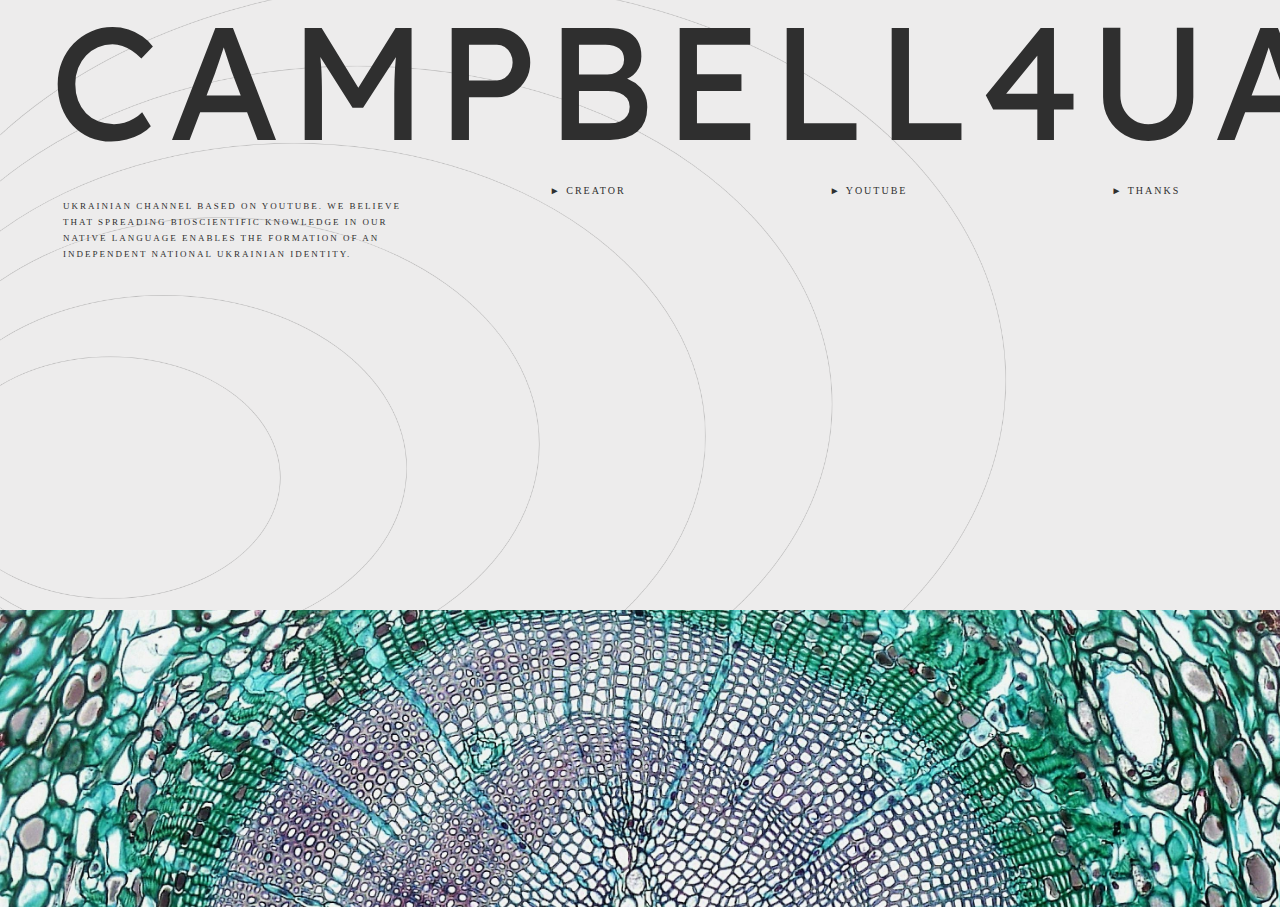
<file: index.html>
<!DOCTYPE html>
<html lang="en">
<head>
    <meta charset="UTF-8">
    <meta name="viewport" content="width=device-width, initial-scale=1.0">
    <title>Біологія Кемпбелла UA</title>
    <link rel="preconnect" href="https://fonts.googleapis.com">
    <link rel="preconnect" href="https://fonts.gstatic.com" crossorigin>
    <link href="https://fonts.googleapis.com/css2?family=Lexend+Deca:wght@100..900&family=Lexend+Peta:wght@100..900&display=swap" rel="stylesheet">

    <link rel="preconnect" href="https://fonts.googleapis.com">
    <link rel="preconnect" href="https://fonts.gstatic.com" crossorigin>
    <link href="https://fonts.googleapis.com/css2?family=Outfit:wght@100..900&display=swap" rel="stylesheet">
    <link rel="stylesheet" href="./styles.css">
</head>
<body>
    <section class="name">
        <div class="name-wrapper">
        <div class="name-first-div">
            <p class="name-div">CAMPBELL4UA</p>
        </div>
         <div class="name-secondary-div">
            <div class="name-secondary-div-item"><a href="./creator.html">► creator</a></div>
            <div class="name-secondary-div-item"><a href="./yt.html">► youtube</a></div>
            <div class="name-secondary-div-item"><a href="./member.html">► thanks</a></div>
        </div>
        <div class="name-tertiary-div">
            <div class="name-tertiary-div-item">UKRAINIAN CHANNEL BASED ON YOUTUBE. WE 
                BELIEVE THAT SPREADING BIOSCIENTIFIC KNOWLEDGE 
                IN OUR NATIVE LANGUAGE ENABLES THE FORMATION 
                OF AN INDEPENDENT NATIONAL UKRAINIAN IDENTITY.</div>
        </div>
        </div>
    </section>

    <section class="landing-img"></section>
  <!--   <section class="main-img-comment">
        <div class="main-img-comment-wrapper"><p class="main-img-comment-para">discovery</p></div>
    </section> -->


</body>
</html>
</file>
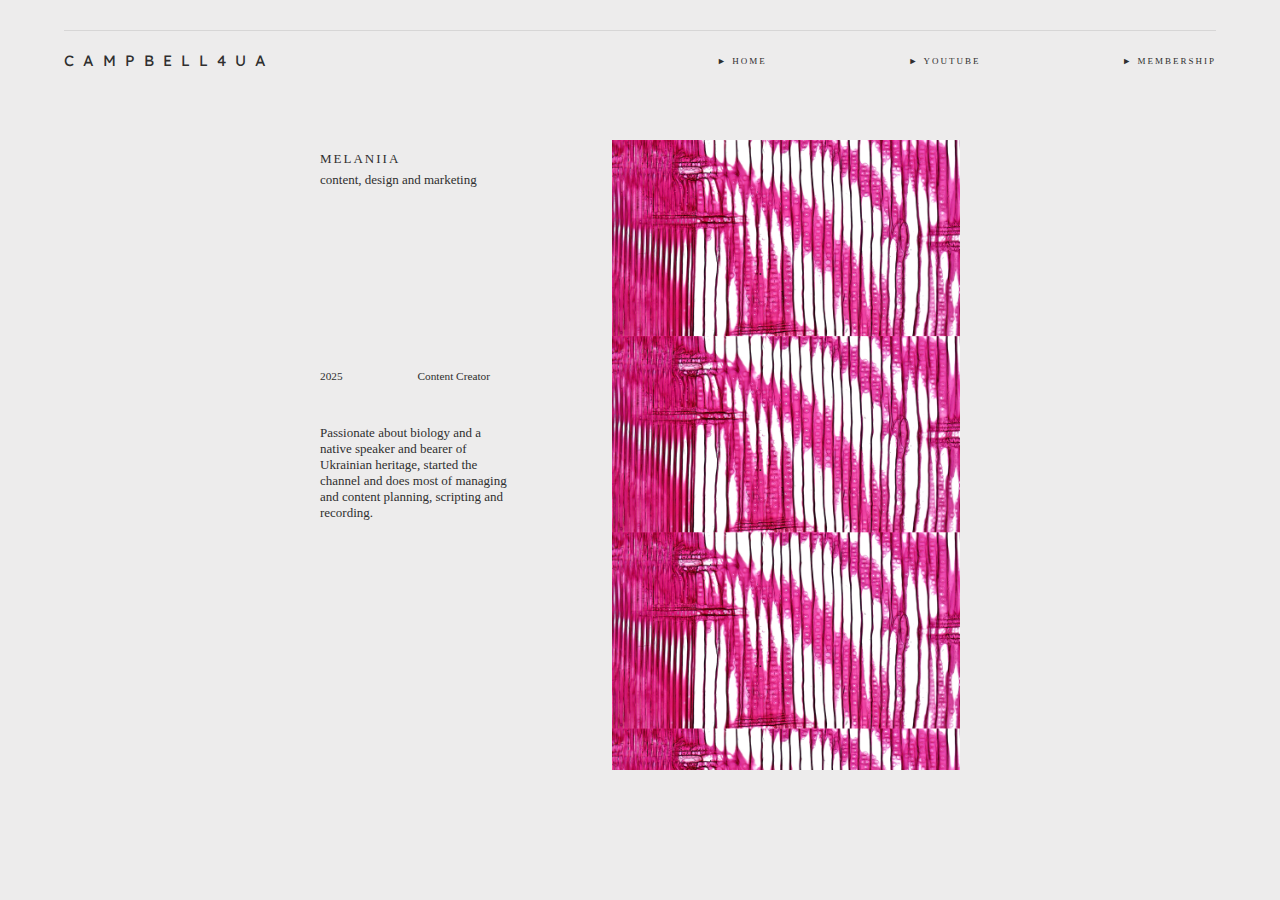
<file: creator.html>
<!DOCTYPE html>
<html lang="en">
<head>
    <meta charset="UTF-8">
    <meta name="viewport" content="width=device-width, initial-scale=1.0">
    <title>Creator</title>
    <link rel="stylesheet" href="./styles.css">

    <link rel="preconnect" href="https://fonts.googleapis.com">
    <link rel="preconnect" href="https://fonts.gstatic.com" crossorigin>
    <link href="https://fonts.googleapis.com/css2?family=Lexend+Deca:wght@100..900&family=Lexend+Peta:wght@100..900&display=swap" rel="stylesheet">

    <link rel="preconnect" href="https://fonts.googleapis.com">
    <link rel="preconnect" href="https://fonts.gstatic.com" crossorigin>
    <link href="https://fonts.googleapis.com/css2?family=Outfit:wght@100..900&display=swap" rel="stylesheet">
    <link rel="stylesheet" href="./styles.css">
</head>
<body class="creator-body">

    <header class="creator-header">
    <div class="creator-header-wrapper">
        <div class="creator-header-name"><a href="./index.html">CAMPBELL4UA</a></div>
         <div class="creator-header-list">
            <div class="creator-header-category"><a href="./index.html">► home</a></div>
            <div class="creator-header-category"><a href="./yt.html">► youtube</a></div>
            <div class="creator-header-category"><a href="./member.html">► membership</a></div>
        </div>
    </div>
    </header>

    <section class="creator-main">

      <div class="creator-main-wrapper">
        <div class="creator-wrapper-text">
            <div class="creator-secondary-div">
               <h2>Melaniia</h2>
               <div>content, design and marketing</div>
            </div>
            <div class="creator-tertiary-div">
                <div>2025</div>
                <div>Content Creator</div>
            </div>
            <div class="creator-quartery-div">
                <p>Passionate about 
                biology and a native speaker and 
                bearer of Ukrainian heritage, started 
                the channel and does most of managing 
                and content planning, scripting and recording.</p>
            </div>
        </div>
        <div class="creator-wrapper-image"></div>
      </div>

    </section>

</body>
</html>
</file>
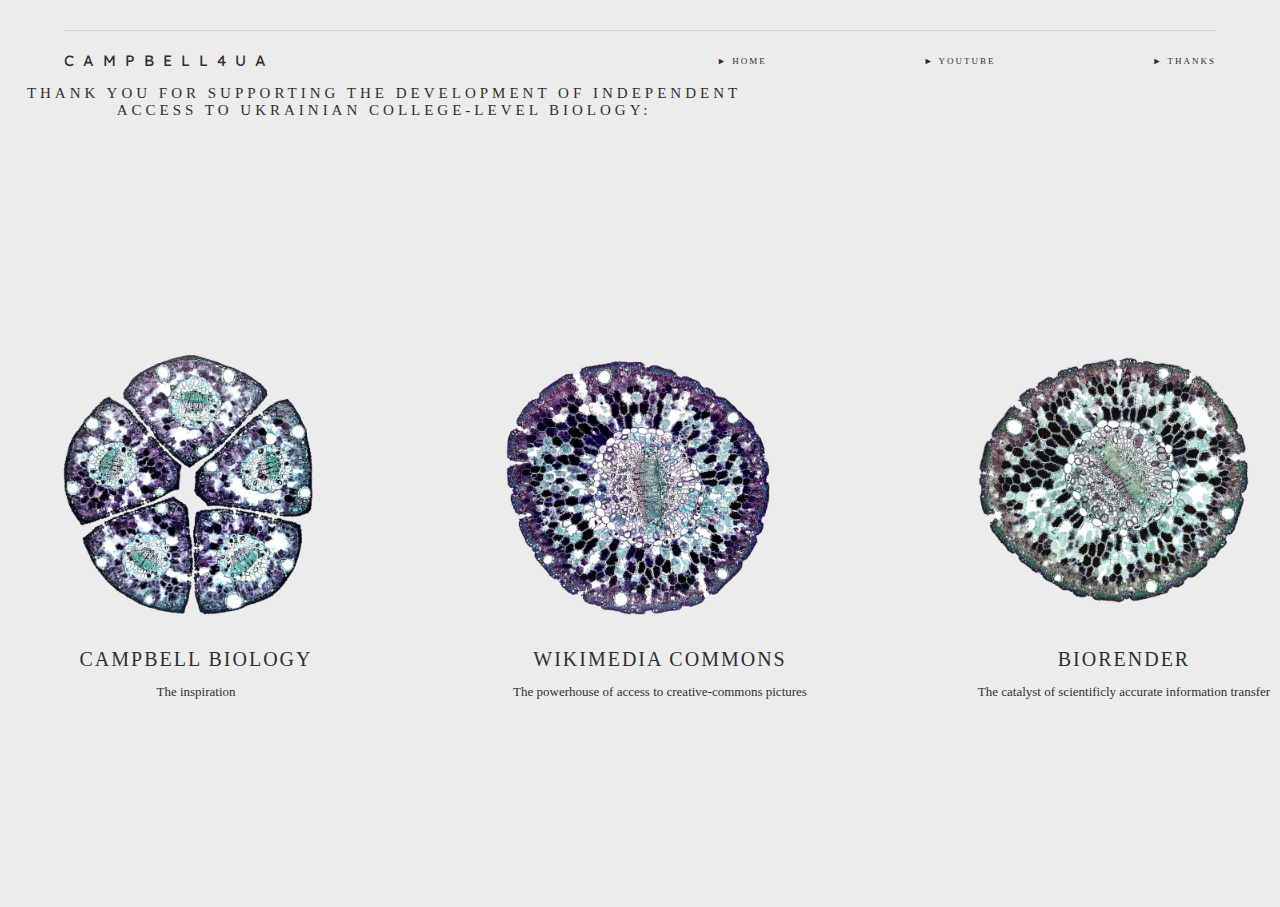
<file: member.html>
<!DOCTYPE html>
<html lang="en">
<head>
    <meta charset="UTF-8">
    <meta name="viewport" content="width=device-width, initial-scale=1.0">
    <title>Thanks!</title>
    <link rel="preconnect" href="https://fonts.googleapis.com">
    <link rel="preconnect" href="https://fonts.gstatic.com" crossorigin>
    <link href="https://fonts.googleapis.com/css2?family=Lexend+Deca:wght@100..900&family=Lexend+Peta:wght@100..900&display=swap" rel="stylesheet">

    <link rel="preconnect" href="https://fonts.googleapis.com">
    <link rel="preconnect" href="https://fonts.gstatic.com" crossorigin>
    <link href="https://fonts.googleapis.com/css2?family=Outfit:wght@100..900&display=swap" rel="stylesheet">
    <link rel="stylesheet" href="./styles.css">
</head>
<body class="thanks">
    <header class="creator-header">
    <div class="creator-header-wrapper">
        <div class="creator-header-name"><a href="./index.html">CAMPBELL4UA</a></div>
         <div class="creator-header-list">
            <div class="creator-header-category"><a href="./index.html">► home</a></div>
            <div class="creator-header-category"><a href="./yt.html">► youtube</a></div>
            <div class="creator-header-category"><a href="./member.html">► thanks</a></div>
        </div>
    </div>
    </header>


    <section class="thanks-text">
        <p>Thank you for supporting the development of independent access to ukrainian college-level biology:</p>
    </section>


    <section class="thanks-main">
        <div class="thanks-div">
            <ul class="thanks-list">
                <li class="thanks-item">
                    <div class="thanks-item-img thanks-item-img1"></div>
                    <h1 class="thanks-item-name">Campbell Biology</h1>
                        <p class="thanks-item-para">The inspiration</p>
                </li>
                 <li class="thanks-item">
                    <div class="thanks-item-img thanks-item-img2"></div>
                     <h1 class="thanks-item-name"><a href="https://commons.wikimedia.org/wiki/Main_Page">Wikimedia Commons</a></h1>
                    <p class="thanks-item-para">The powerhouse of access to creative-commons pictures</p>
                </li>
                 <li class="thanks-item">
                    <div class="thanks-item-img thanks-item-img3"></div>
                    <h1 class="thanks-item-name"><a href="https://www.biorender.com/" to="blank">BioRender</a></h1>
                    <p class="thanks-item-para">The catalyst of scientificly accurate information transfer</p>
                </li>
            </ul>

        </div>
    </section>
</body>
</html>
</file>
<file: styles.css>
*{
    text-decoration: none;
    list-style: none;
    color: var(--grey);
}

:root{
    --grey:#2f2f2f;
}

html, body {
  width: 100vw;
  overflow-x: hidden;
  margin: 0;
  padding: 0;
}
.name{
    background-color: #edecec; 
     background-image: url("./img/bfd.png");
  background-repeat: no-repeat;
  background-position: start;
  background-size: auto 100%;
  width: 100vw;
  height: 70vh;
}

.name-wrapper{
  display: flex;
    flex-direction: column;
    width: 88.3vw;
    margin-left: 50px;
    margin-top: -20px;
}

.name-div{
    font-size: 160px;
    margin: 0px;
    font-family: Lexend Deca;
    letter-spacing: 9px;
    color: var(--grey);
}

.name-secondary-div{
     text-align: end;
    display: inline
}

.name-secondary-div-item{
    display: inline;
    font-size: 10px;
    text-transform: uppercase;
    padding-left: 200px;
    font-family: open sans;
    letter-spacing: 2px;
    font-weight: 300;
      color: var(--grey);
}


.name-tertiary-div{
     text-align: start;
     max-width: 30vw;
}

.name-tertiary-div-item{
    font-size: 9px;
    text-transform: uppercase;
    font-family: open sans;
    letter-spacing: 2px;
    line-height: 16px;
    font-weight: 300;
      color: var(--grey);
      padding-left: 13px;
}

.landing-img{
    background-image: url(./img/pexels-fayette-reynolds-m-s-181007507-11210344\ \(1\).jpg);
    background-size: 110% auto;
    width: 100vw;
    height: 33vh;
}


.main-img-comment{
 padding-left: 80px;
 border: 1px solid black;
}

.main-img-comment-para{
    font-size: 8px;
    text-transform: uppercase;
    font-family: open sans;
    letter-spacing: 2px;
    font-weight: 300;
      color: var(--grey);
}


.creator-body{
    background-color: #edecec;
}

.creator-header-name{
  font-size: 15px;
    margin: 0px;
    font-family: Lexend Deca;
    letter-spacing: 9px;
    color: var(--grey);
}



.creator-header-wrapper{
    border-top:1px solid #2f2f2f1d;
    display: flex;
    justify-content: space-between;
    margin-left: 5vw;
    margin-right: 5vw;
    margin-top: 30px;
    padding-top: 20px;
}

.creator-header-category{
   font-size: 9px;
   font-weight: 700;
    text-transform: uppercase;
    font-family: open sans;
    letter-spacing: 2px;
    font-weight: 300;
      color: var(--grey);
      padding-left: 13px;
}


.creator-wrapper-text{
    margin-right: 100px;
}

.creator-secondary-div>h2{
   font-family: open sans;
   text-transform: uppercase;
   font-weight: 500;
   font-size: 20px;
   letter-spacing: 2px;
   color: var(--grey);
}

.creator-secondary-div>div{
   font-family: open sans;
   font-weight: 300;
   font-size: 13px;
   color: var(--grey);
   line-height: 30%;
}


.creator-quartery-div{
    width: 15vw;
    padding-top: 30px;
}

.creator-quartery-div>p{
   font-family: open sans;
   font-weight: 300;
   font-size: 13px;
   color: var(--grey);
}
.creator-header-list{
    display: flex;
    align-items: center;
    width: 40vw;
    justify-content: space-between;
}

.creator-main{
    display: flex;
    justify-content: center;
    width: 100vw;
    margin-top: 70px;
}

.creator-main-wrapper{
    display: flex;
    flex-direction: row;
    width: 50vw;
    justify-content: space-between;
}

.creator-wrapper-image{
    width: 30vw;
    height: 70vh;
     background-size: 100% auto;
    background-image: url(./img/pexels-fayette-reynolds-m-s-181007507-11210350\ \(1\).jpg);
}

.creator-tertiary-div{
    display: flex;
    width: 170px;
    margin-top: 21vh;
    justify-content: space-between;
}

.creator-tertiary-div>div{
    font-family: open sans;
   font-weight: 300;
   font-size: 11.3px;
   color: var(--grey);
}


.yt-body{
    background-color: #edecec;
}
.yt-header{
    background-color: #edecec;
    padding-bottom: 20px;
}
.yt-landing-div{
    background-image: url("./img/мвчу.png");
  background-repeat: no-repeat;
background-size: auto 70%;
  background-position: center top;
     background-color: #edecec; 
  width: 100vw;
  height: 100vh;
  display: flex;
  justify-content: center;
  align-items: center;
}

.yt-landing-text{
     font-family: open sans;
   text-transform: uppercase;
   font-weight: 300;
   font-size: 15px;
   letter-spacing: 4px;
   color: var(--grey);
   padding-bottom: 200px;
}

.yt-about{
    margin-bottom: 200px;
    display: flex;
    flex-direction: column;
    justify-content: end;
}
.about-header{
     font-family: open sans;
   text-transform: uppercase;
   font-weight: 320;
   font-size: 24px;
   letter-spacing: 4px;
   color: var(--grey);
   border-bottom: 1px solid #2f2f2f1d;
   margin-left: 70px;
   margin-right: 70px;
   padding-bottom: 20px;
}

.yt-about-second-div{
    margin-left: 70px;
    margin-right: 70px;
      font-family: open sans;
   font-weight: 320;
   font-size: 16.3px;
   color: var(--grey);
   width: 40vw;
   margin-top: 30px;
   padding-right: 30px;
}

.yt-about>div{
    display: flex;
    justify-content: end;
}



.thanks{
    background-color: #edecec; 
}
.thanks-main{
    margin-top: 200px;
    text-align: center;
    margin-bottom: 180px;
}
.thanks-div{
    width: 100vw;
    display: flex;
    justify-content: center;
    margin-top: 10px;
}

.thanks-list{
    display: flex;
    flex-direction: row;
    gap:5vw;
}
.thanks-item-img1{
    width: 400px;
    height: 300px;
    background-image: url(./img/gdwr-removebg-preview.png);
    background-position: center;
    background-repeat: no-repeat;
    background-size: auto 100%;
}


.thanks-item-img2{
    width: 400px;
    height: 300px;
    background-image: url(./img/pexels-fayette-reynolds-m-s-181007507-11198503__1_-removebg-preview.png);
    background-position: center;
    background-repeat: no-repeat;
    background-size: auto 100%;
}


.thanks-item-img3{
    width: 400px;
    height: 300px;
    background-image: url(./img/nspdi-removebg-preview.png);
    background-position: center;
    background-repeat: no-repeat;
    background-size: auto 100%;
}


.thanks-text{
    max-width: 60vw;
    max-height: 70vh;
   font-family: open sans;
   text-transform: uppercase;
   font-weight: 300;
   font-size: 15px;
   letter-spacing: 4px;
   color: var(--grey);
   text-align: center;

}

.thanks-text>div{
    background-image: url(./img/Screenshot\ 2025-11-03\ at\ 10.52.26.png);
      background-repeat: no-repeat;
      width: 100vw;
      height: 100vh;
background-size: auto 80%;
  background-position: center top;

}



.thanks-text>div>p{
    padding-top: 210px;
    width: 30vw;
    line-height: 30px;
    padding-left: 35vw;
}
.thanks-item>h1{
   font-family: open sans;
   text-transform: uppercase;
   font-weight: 500;
   font-size: 20px;
   letter-spacing: 2px;
   color: var(--grey);

}

.thanks-item>p{
   font-family: open sans;
   font-weight: 300;
   font-size: 13px;
   color: var(--grey);
   line-height: 100%;

}


.footer{
    margin-bottom: 20px;
}


.footer-list-item{
    font-size: 9px;
    font-weight: 700;
    text-transform: uppercase;
    font-family: open sans;
    letter-spacing: 2px;
    font-weight: 300;
    color: var(--grey);
    padding-left: 13px;
}

.footer-list-item{
    padding-left: 0px;
}

.footer-list{
    border-top:1px solid #2f2f2f1d;
    display: flex;
    justify-content: space-between;
    margin-left: 5vw;
    margin-right: 5vw;
    margin-top: 30px;
    padding-top: 20px;
}




.creator-secondary-div>h2{
    font-family: open sans;
       font-family: open sans;
   font-weight: 300;
   font-size: 13px;
}

.creator-secondary-div>div{
    font-family: open sans;
       font-family: open sans;
   font-weight: 300;
   font-size: 13px;
}

.creator-tertiary-div{
    font-family: open sans;
       font-family: open sans;
   font-weight: 300;
   font-size: 13px;
}

.creator-quartery-div{
     font-family: open sans;
       font-family: open sans;
   font-weight: 300;
   font-size: 13px;
}
</file>
